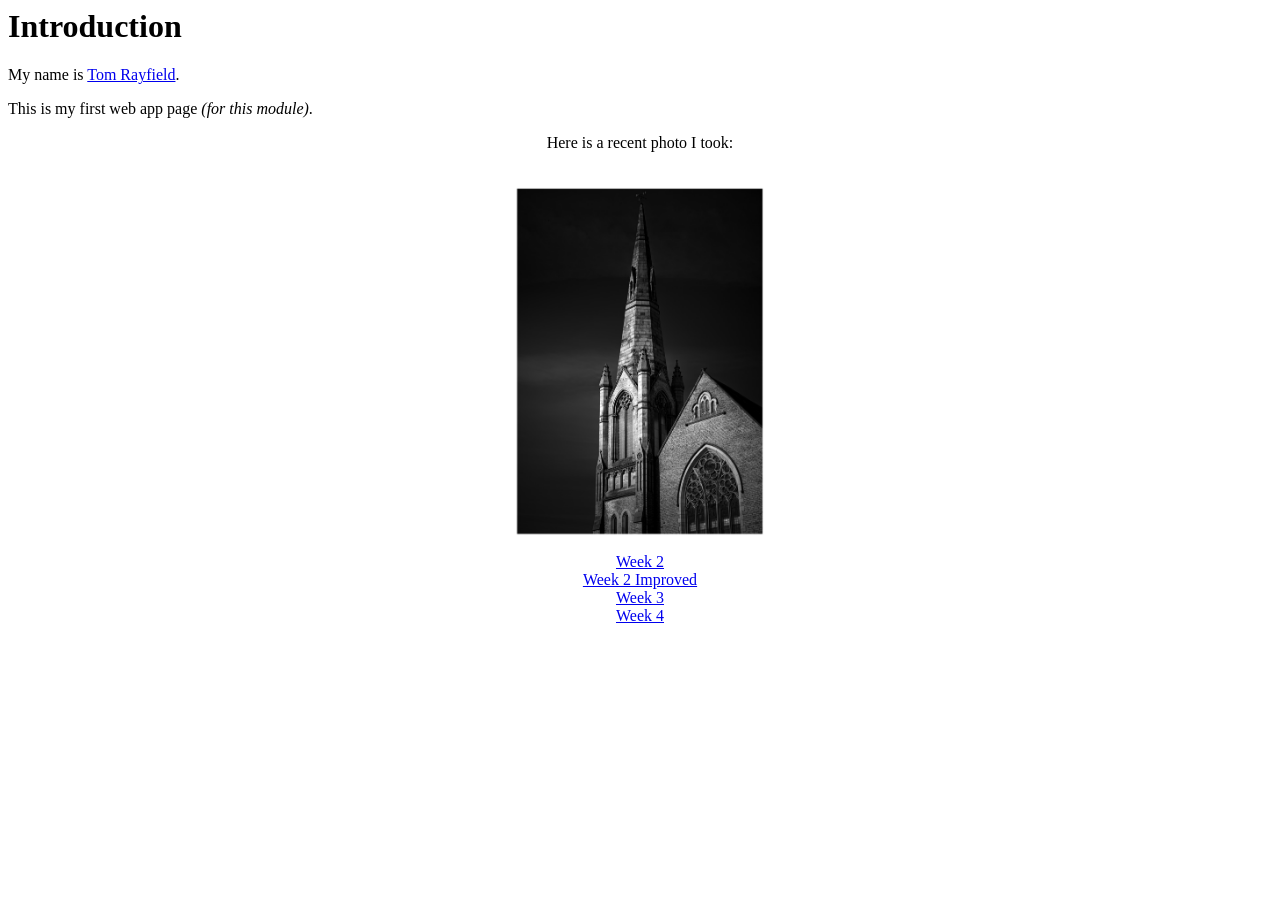
<file: index.html>
<html>
    <head>
        <title>Introduction</title>
    </head>
    <body>
        <h1>Introduction</h1>
        <p>My name is <a href="https://about.me/tomrayfield" target="_blank">Tom Rayfield</a>.</p>
        <p>This is my first web app page <i>(for this module)</i>.</p>
        <p><center>Here is a recent photo I took:</p>
        <br><img src="1.png" width="20%" alt="Rotherham Church">
        <p><a href="week2.html">Week 2</a>
        <br><a href="week2v2.html">Week 2 Improved</a>
        <br><a href="week3.html">Week 3</a>
        <br><a href="week4.html">Week 4</a>
    
    </center>
    </body>
</html>
</file>
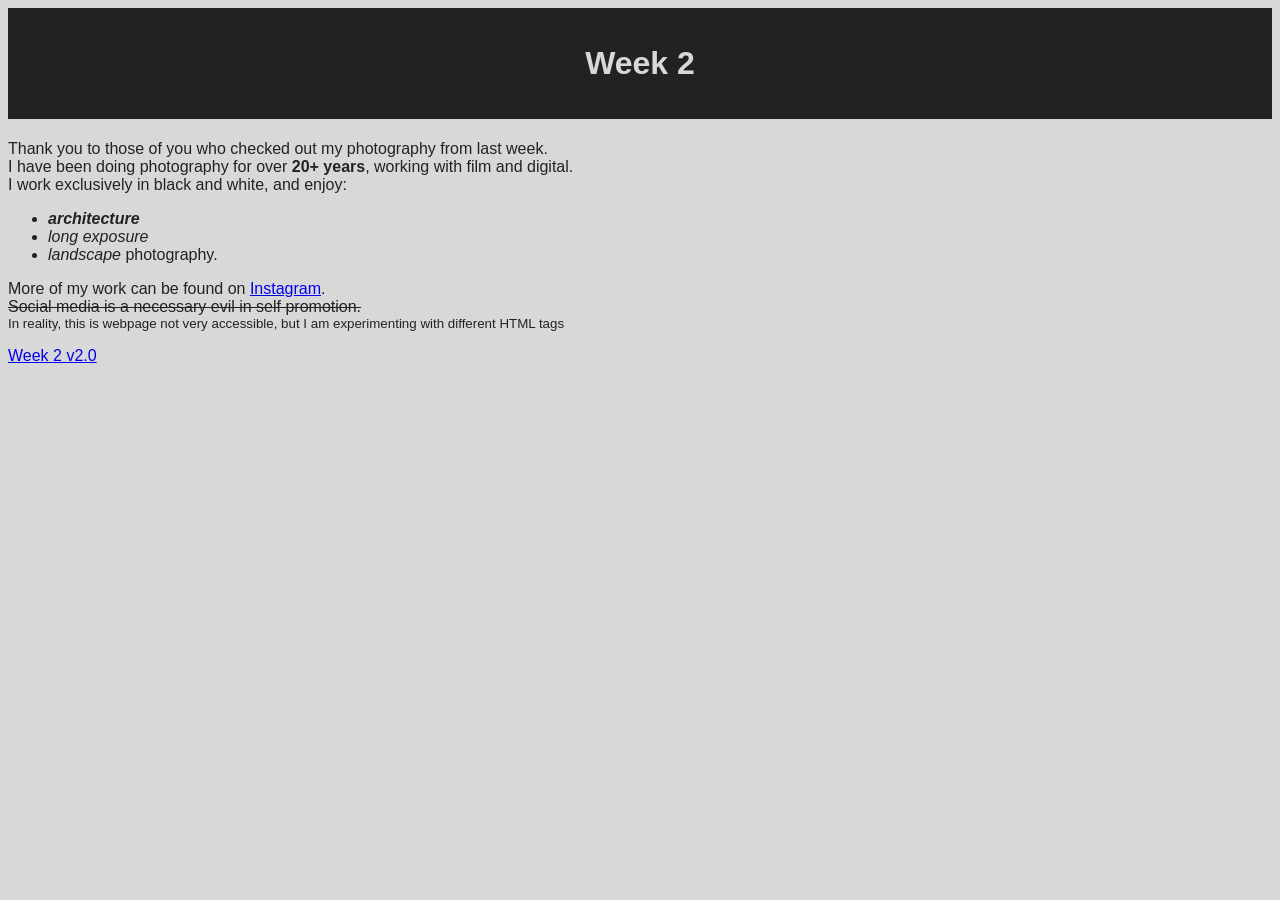
<file: week2.html>
<html>
    <head>
        <title>Week 2</title>
    </head>
    <style>
        h1 {background-color:#222222; color:#d8d8d8; font-family:Arial; text-align:center;}
        p, ul, br {font-family:Arial; color:#222222;}
        body {background-color:#d8d8d8}
    </style>
    <body>
        <h1><br>Week 2<br>&nbsp;</h1>
        <p>Thank you to those of you who checked out my photography from last week.
            <br>I have been doing photography for over <b>20+ years</b>, working with film and digital.
            <br>I work exclusively in black and white, and enjoy:
            <ul><li><i><strong>architecture</strong></i></li> <li><i>long exposure</i></li> <li><i>landscape</i> photography.</ul>
            <p>More of my work can be found on <a href="https://www.instagram.com/tomrayfphoto" target="_blank">Instagram</a>.
            <br><del>Social media is a necessary evil in self promotion.</del>
            <br><small>In reality, this is webpage not very accessible, but I am experimenting with different HTML tags</small>
            <p><a href="week2v2.html">Week 2 v2.0</a></p>
        </p>
    </body>
</html>
</file>
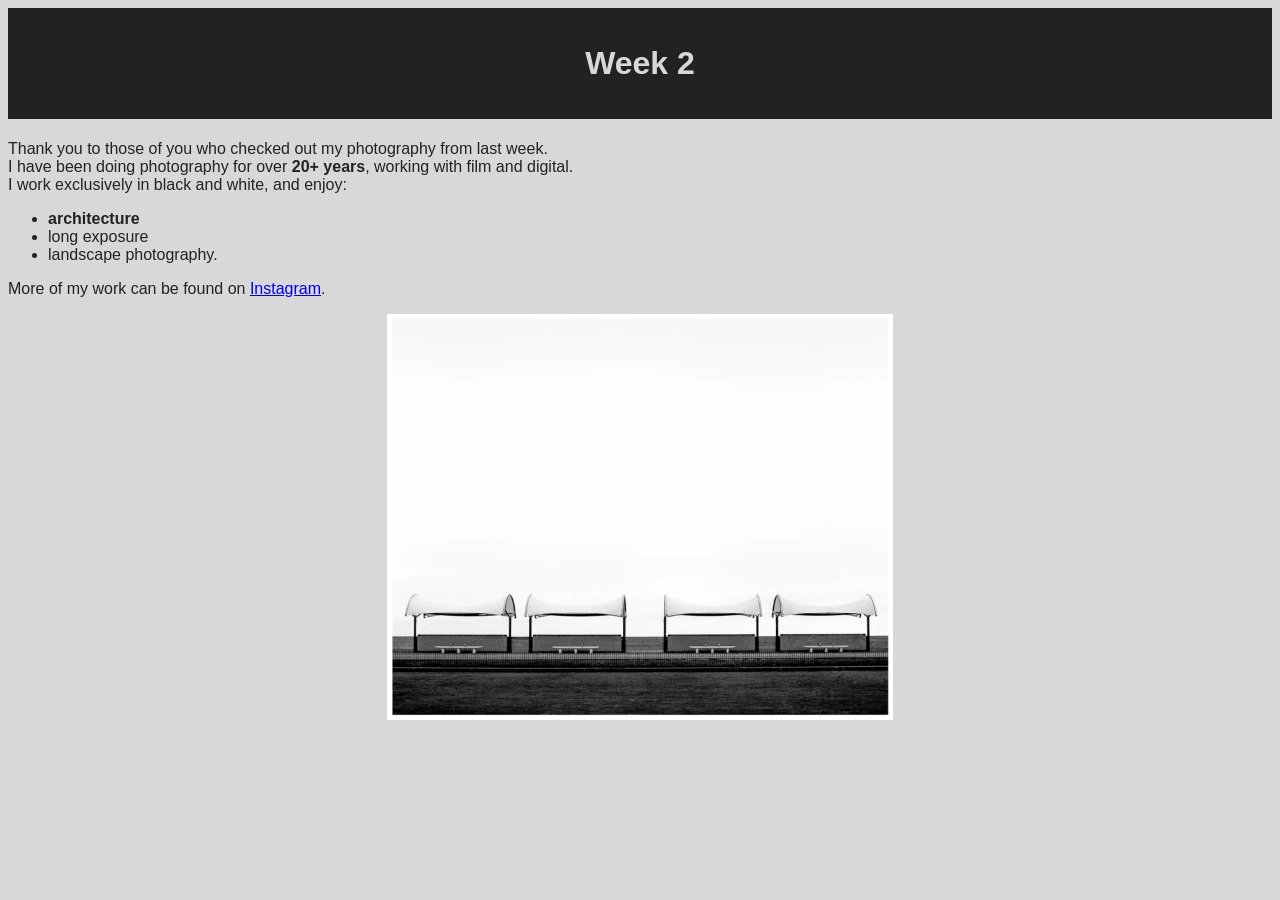
<file: week2v2.html>
<html lang="en">
    <head>
        <title>Week 2</title>
        <link rel="stylesheet" href="styles.css">
    </head>
    <style>
        
    </style>
    <body>
        <header><p><h1><br>Week 2<br>&nbsp;</h1></header>
        <main><p>Thank you to those of you who checked out my photography from last week.
            <br>I have been doing photography for over <b>20+ years</b>, working with film and digital.
            <br>I work exclusively in black and white, and enjoy:
            <ul><li><strong>architecture</strong></li> <li>long exposure</li> <li>landscape photography.</ul></main>
            <footer><p>More of my work can be found on <a href="https://www.instagram.com/tomrayfphoto" target="_blank">Instagram</a>.
            <p><center><img src="2.png" alt="A black and white photo of four benches in Great Yarmouth, Norfolk." title="This photo was taken with a film camera." width="40%"></center></p></footer>
    </body>
</html>
</file>
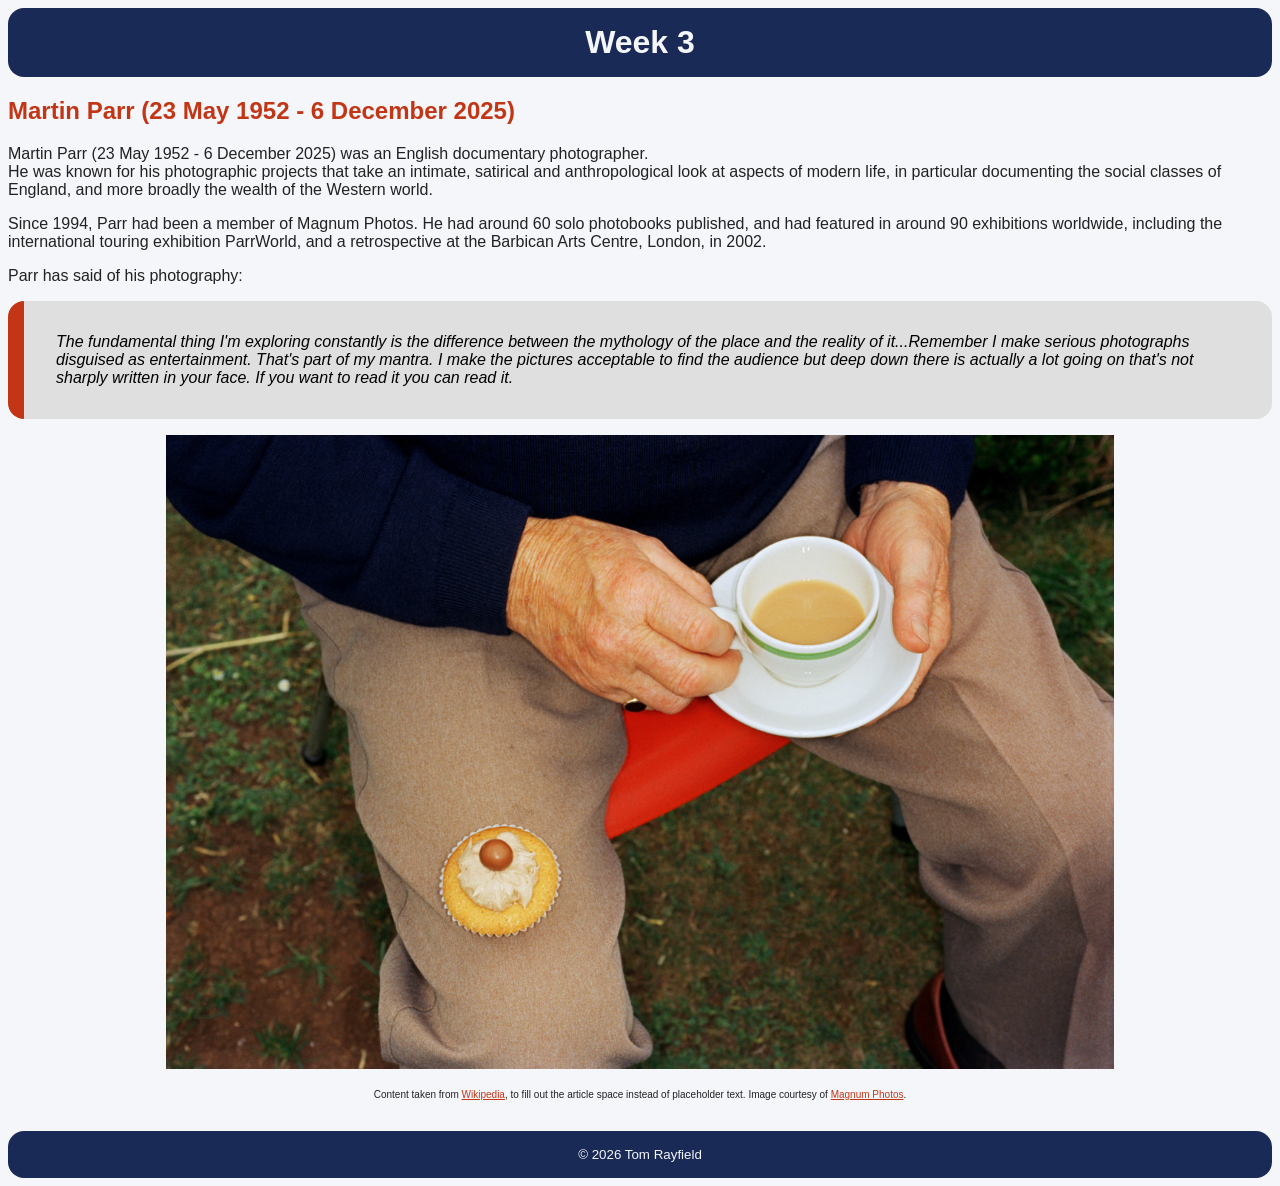
<file: week3.html>
<!DOCTYPE html>
<html lang="en">
    
    <head>
        <meta charset="UTF-8">
        <meta name="viewport" content="width=device-width, initial-scale=1.0">
        <meta name="description" content="Webpage about photographer Martin Parr to demonstrate responsive HTML, CSS and accessibility techniques.">

        <title>Week 3</title>
        <link rel="stylesheet" href="styles3.css">
    </head>
    
    <body>
        <header>
            <div class="header-main">
                Week 3
            </div>
        </header>
        
        <main>
            <div class="content-grid">
                <article><h1>Martin Parr (23 May 1952 - 6 December 2025)</h1>
                <p>Martin Parr (23 May 1952 - 6 December 2025) was an English documentary photographer. 
                <br>He was known for his photographic projects that take an intimate, satirical and anthropological look at aspects of modern life, in particular documenting the social classes of England, and more broadly the wealth of the Western world.</p>
                <p>Since 1994, Parr had been a member of Magnum Photos. He had around 60 solo photobooks published, and had featured in around 90 exhibitions worldwide, including the international touring exhibition ParrWorld, and a retrospective at the Barbican Arts Centre, London, in 2002.</p>
                <p>Parr has said of his photography:</div>
            
            <div class="highlight">
                <i>The fundamental thing I'm exploring constantly is the difference between the mythology of the place and the reality of it...Remember I make serious photographs disguised as entertainment. That's part of my mantra. I make the pictures acceptable to find the audience but deep down there is actually a lot going on that's not sharply written in your face. If you want to read it you can read it.</i></div>
            
            <div class="content-grid">
                <p><center><img src="week3.jpg" alt="A photo of a man holding a cup of tea, on his right leg is a cake, balanced on his knee" title="Martin Parr - Real Food 2000"></center></p>
            </div>

            <div class="disclaimer">
                <p>Content taken from <a href="https://en.wikipedia.org/wiki/Martin_Parr" target="_blank">Wikipedia</a>, to fill out the article space instead of placeholder text. Image courtesy of <a href="https://www.magnumphotos.com/arts-culture/society-arts-culture/martin-parrs-real-food/" target="_blank">Magnum Photos</a>.</p>
                <p>&nbsp;</p>
            </div>
        </main>
            
        <footer>
            <div class="footer-main">
                &copy; 2026 Tom Rayfield
            </div>
        </footer>

    </body>
</html>
</file>
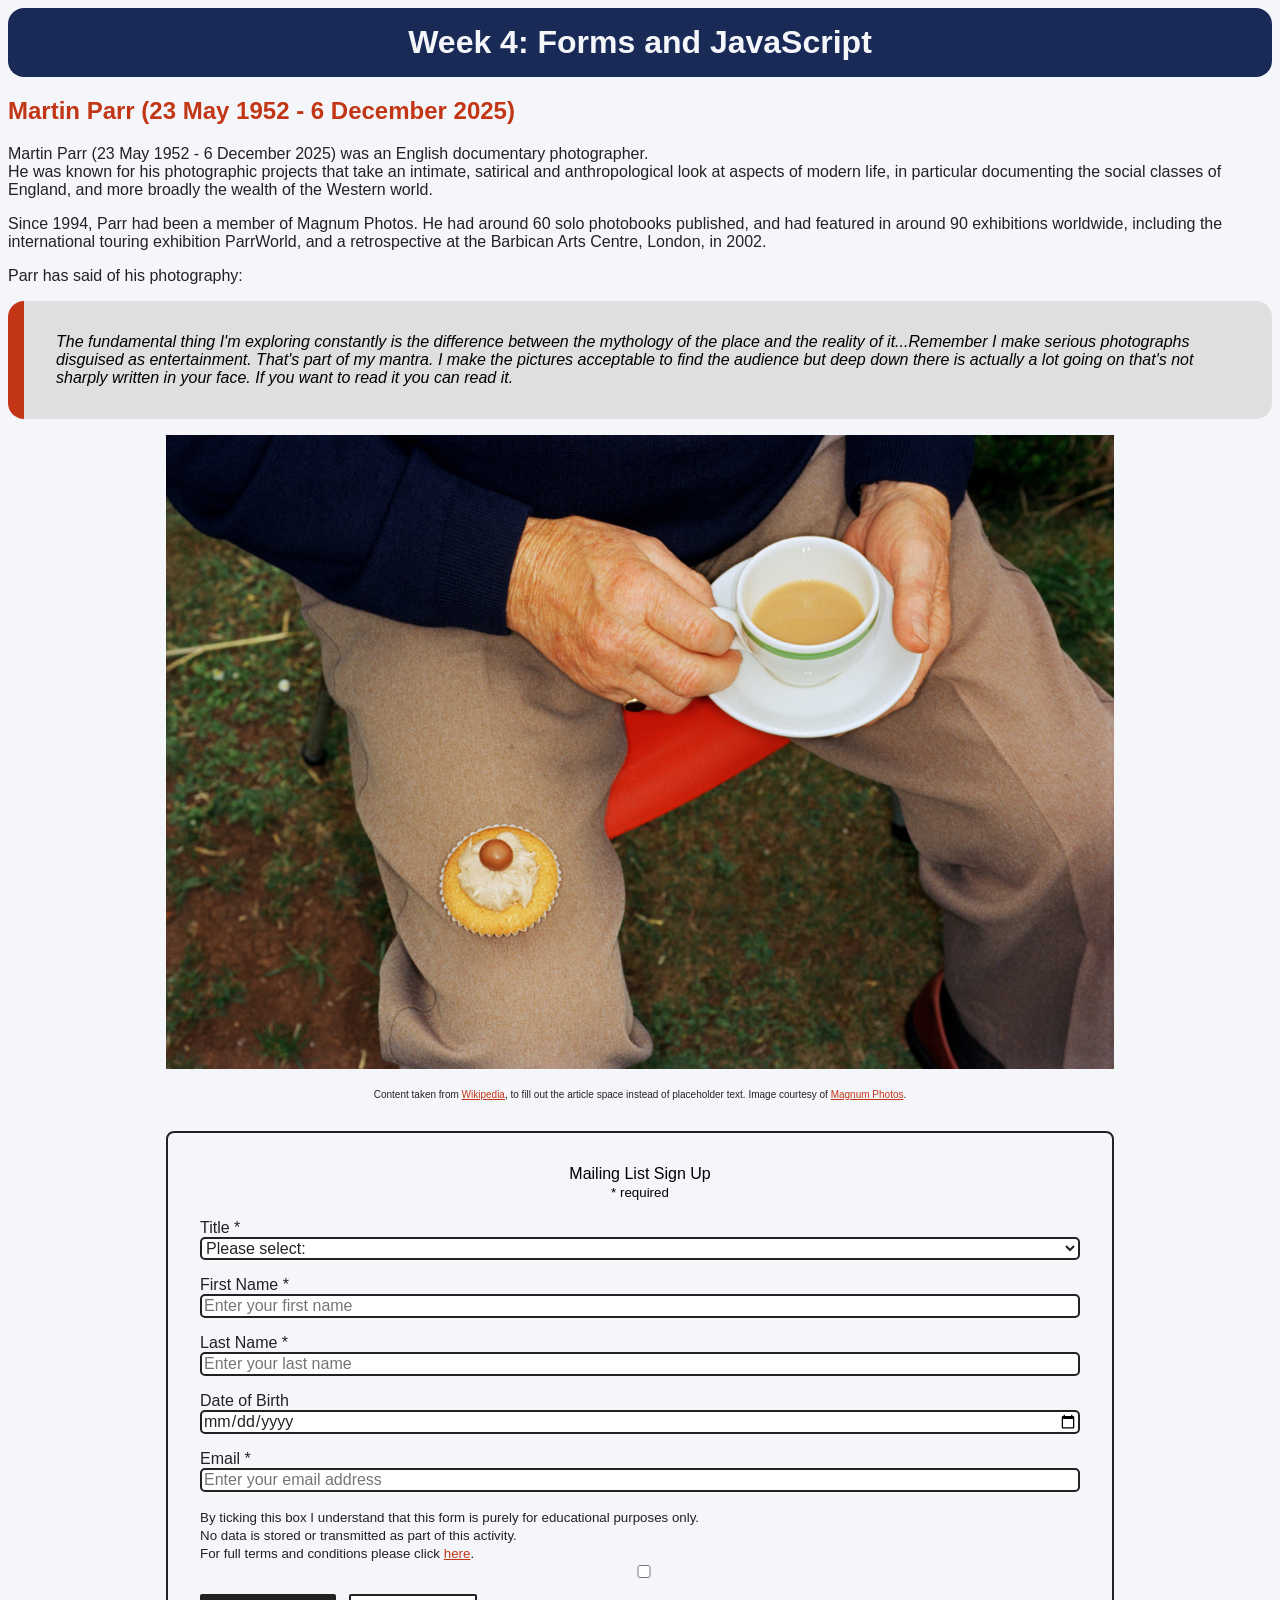
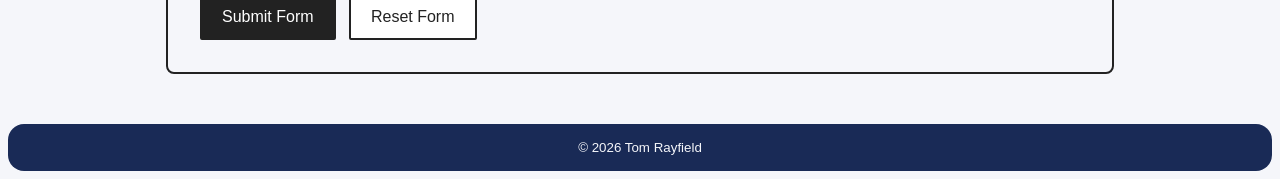
<file: week4.html>
<!DOCTYPE html>
<html lang="en">
    
    <head>
        <meta charset="UTF-8">
        <meta name="viewport" content="width=device-width, initial-scale=1.0">
        <meta name="description" content="Webpage about photographer Martin Parr to demonstrate responsive HTML, CSS and accessibility techniques.">

        <title>Week 3</title>
        <link rel="stylesheet" href="styles4.css">
    </head>
    
    <body>
        <header>
            <div class="header-main">
                Week 4: Forms and JavaScript
            </div>
        </header>
        
        <main>
            <div class="content-grid">
                <article><h1>Martin Parr (23 May 1952 - 6 December 2025)</h1>
                <p>Martin Parr (23 May 1952 - 6 December 2025) was an English documentary photographer. 
                <br>He was known for his photographic projects that take an intimate, satirical and anthropological look at aspects of modern life, in particular documenting the social classes of England, and more broadly the wealth of the Western world.</p>
                <p>Since 1994, Parr had been a member of Magnum Photos. He had around 60 solo photobooks published, and had featured in around 90 exhibitions worldwide, including the international touring exhibition ParrWorld, and a retrospective at the Barbican Arts Centre, London, in 2002.</p>
                <p>Parr has said of his photography:</div>
            
            <div class="highlight">
                <i>The fundamental thing I'm exploring constantly is the difference between the mythology of the place and the reality of it...Remember I make serious photographs disguised as entertainment. That's part of my mantra. I make the pictures acceptable to find the audience but deep down there is actually a lot going on that's not sharply written in your face. If you want to read it you can read it.</i></div>
            
            <div class="content-grid">
                <p><center><img src="week3.jpg" alt="A photo of a man holding a cup of tea, on his right leg is a cake, balanced on his knee" title="Martin Parr - Real Food 2000"></center></p>
            </div>

            <div class="disclaimer">
                <p>Content taken from <a href="https://en.wikipedia.org/wiki/Martin_Parr" target="_blank">Wikipedia</a>, to fill out the article space instead of placeholder text. Image courtesy of <a href="https://www.magnumphotos.com/arts-culture/society-arts-culture/martin-parrs-real-food/" target="_blank">Magnum Photos</a>.</p>
                <p>&nbsp;</p>
            </div>
        </main>
            
        <footer>
            <div class="mailing-list-form">
                <form id="mailing-list">
                    <center>Mailing List Sign Up<br><small>* required</small></center>
                    <br><label for="title" class="mailing-list-form">Title *</label>
                    <br><select id="title" name="title" required>
                        <option value>Please select:</option>
                        <option value="Mr">Mr</option>
                        <option value="Mrs">Mrs</option>
                        <option value="Ms">Ms</option>
                        <option value="Dr">Dr</option>
                        <option value="Lord">Lord</option>
                        <option value="Lady">Lady</option>
                    </select>
                    
                    <p></p>
                    <label for="first-name" class="mailing-list-form">First Name *</label>
                    <br><input id="first-name" name="first-name" placeholder="Enter your first name" required>
                    
                    <p></p>
                    <label for="last-name" class="mailing-list-form">Last Name *</label>
                    <br><input id="last-name" name="last-name" placeholder="Enter your last name" required>
                    
                    <p></p>
                    <label for="dob" class="mailing-list-form">Date of Birth</label>
                    <br><input id="dob" name="dob" type="date">
                    
                    <p></p>
                    <label for="email" class="mailing-list-form">Email *</label>
                    <br><input id="email" name="email" type="email" placeholder="Enter your email address" required>
                    
                    <p></p>
                    <small><label for="t-c" class="mailing-list-form">By ticking this box I understand that this form is purely for educational purposes only. <br>No data is stored or transmitted as part of this activity. <br>For full terms and conditions please click <a href="https://youtube.com/shorts/_6HzLIJPH2A?si=a6r6DligMBeWj6Gz" target=_blank>here</a>.</label></small>
                    <br><input type="checkbox" id="t-c" name="t-c" value="Yes" required>
                    
                    <p></p>
                    <button type="submit">Submit Form</button>&nbsp;&nbsp;&nbsp;<button type="reset" class="button-2">Reset Form</button>

                    <center><p id="form-submit" class="form-submit"></p></center>

                </form>
            </div>

            <p>&nbsp;</p>
            <div class="footer-main">
                &copy; 2026 Tom Rayfield
            </div>

        </footer>

        <script>

            const mailingList = document.getElementById("mailing-list");
            const formSubmit = document.getElementById("form-submit");

            mailingList.addEventListener("submit", function (event) {
                event.preventDefault();

                const firstName = document.getElementById("first-name").value;

                formSubmit.textContent =
                    "Success! Thanks, " + firstName + " for joining the mailing list!";

                formSubmit.style.display = "block";
            });

            mailingList.addEventListener("reset", function () {
                formSubmit.textContent = "";
                formSubmit.style.display = "none";
            });
        
        </script>

    </body>
</html>
</file>
<file: styles.css>
h1 {
    background-color:#222222; 
    color:#d8d8d8; 
    font-family:Arial; 
    text-align:center;
}
        
p, ul, br {
    font-family:Arial; 
    color:#222222;
}

body {
    background-color:#d8d8d8
}
</file>
<file: styles3.css>
h1{
    font-family:Arial;
    color:#c23616;
    font-weight:bold;
}

p, ul, br {
    font-family:Arial; 
    color:#222222;
}

img {
    width:75%;
    height:auto;
}

body {
    background-color: #f5f6fa;
}

.highlight {
            padding: 2rem;
            background-color: #dfdfdf;
            border-left: 1rem solid #c23616;
            border-radius: 1rem;
            font-family:Arial;

}

.header-main{
    background-color: #192a56;
    font-family:Arial;
    color: #f5f6fa;
    text-align: center;
    font-size: xx-large;
    font-weight: bolder;
    padding: 1rem;
    max-width: 100%;
    margin-left: auto;
    margin-right: auto;
    border-radius: 1rem;
    /* div alignment help - https://www.joshwcomeau.com/css/center-a-div/ */
}

.footer-main{
    background-color: #192a56;
    font-family:Arial;
    color: #f5f6fa;
    text-align: center;
    font-size:smaller;
    padding: 1rem;
    max-width: 100%;
    margin-left: auto;
    margin-right: auto;
    border-radius: 1rem;
}

.disclaimer{
    font-size:x-small;
    text-align: center;
}

/* unvisited link */
a:link {
  color: #c23616;
}

/* visited link */
a:visited {
  color: #c23616;
}

/* mouse over link */
a:hover {
  color: #192a56;
}

/* selected link */
a:active {
  color: #c23616;
}

.big-text{
    font-size:larger;
}
</file>
<file: styles4.css>
h1 {
    font-family:Arial;
    color:#c23616;
    font-weight:bold;
}

p, ul, br, label, input {
    font-family:Arial; 
    color:#222222;
}

form {
    padding: 2rem;
    border-radius: 8px;
    box-sizing: border-box;
    width: 75%;
    margin-left: auto;
    margin-right: auto;
    border: 2px solid #222222;
    font-family: Arial;

}

.form-submit {
    display:none;
    font-weight:bold;
    padding: 2rem;
    background-color: #dfdfdf;
    border-left: 1rem solid #c23616;
    border-radius: 1rem;
}

button {
    min-height: 44px;
    padding: 0.75rem 1.25rem;
    color: #ffffff;
    background-color: #222222;
    border: 2px solid #222222;
    border-radius: 2px;
    font-family: Arial;
    font-size: medium;
}

.button-2 {
    min-height: 44px;
    padding: 0.75rem 1.25rem;
    color: #222222;
    background-color: #ffffff;
    border: 2px solid #222222;
    border-radius: 2px;
    font-family: Arial;
    font-size: medium;
}

button:hover, .button-2:hover {
    background-color: #c23616;
    color: #ffffff;
    font-size: medium;
}

select, input {
    display: block;
    width: 100%;
    box-sizing: border-box;
    font-family: Arial;
    color: #222222;
    border: 2px solid #222222;
    background-color: #ffffff;
    font-size: medium;
    border-radius: 5px;
}

img {
    width:75%;
    height:auto;
}

body {
    background-color: #f5f6fa;
}

.highlight {
    padding: 2rem;
    background-color: #dfdfdf;
    border-left: 1rem solid #c23616;
    border-radius: 1rem;
    font-family:Arial;
}

.header-main{
    background-color: #192a56;
    font-family:Arial;
    color: #f5f6fa;
    text-align: center;
    font-size: xx-large;
    font-weight: bolder;
    padding: 1rem;
    max-width: 100%;
    margin-left: auto;
    margin-right: auto;
    border-radius: 1rem;
    /* div alignment help - https://www.joshwcomeau.com/css/center-a-div/ */
}

.footer-main{
    background-color: #192a56;
    font-family:Arial;
    color: #f5f6fa;
    text-align: center;
    font-size:smaller;
    padding: 1rem;
    max-width: 100%;
    margin-left: auto;
    margin-right: auto;
    border-radius: 1rem;
}

.disclaimer{
    font-size:x-small;
    text-align: center;
}

/* unvisited link */
a:link {
  color: #c23616;
}

/* visited link */
a:visited {
  color: #c23616;
}

/* mouse over link */
a:hover {
  color: #192a56;
}

/* selected link */
a:active {
  color: #c23616;
}

.big-text{
    font-size:larger;
}
</file>
